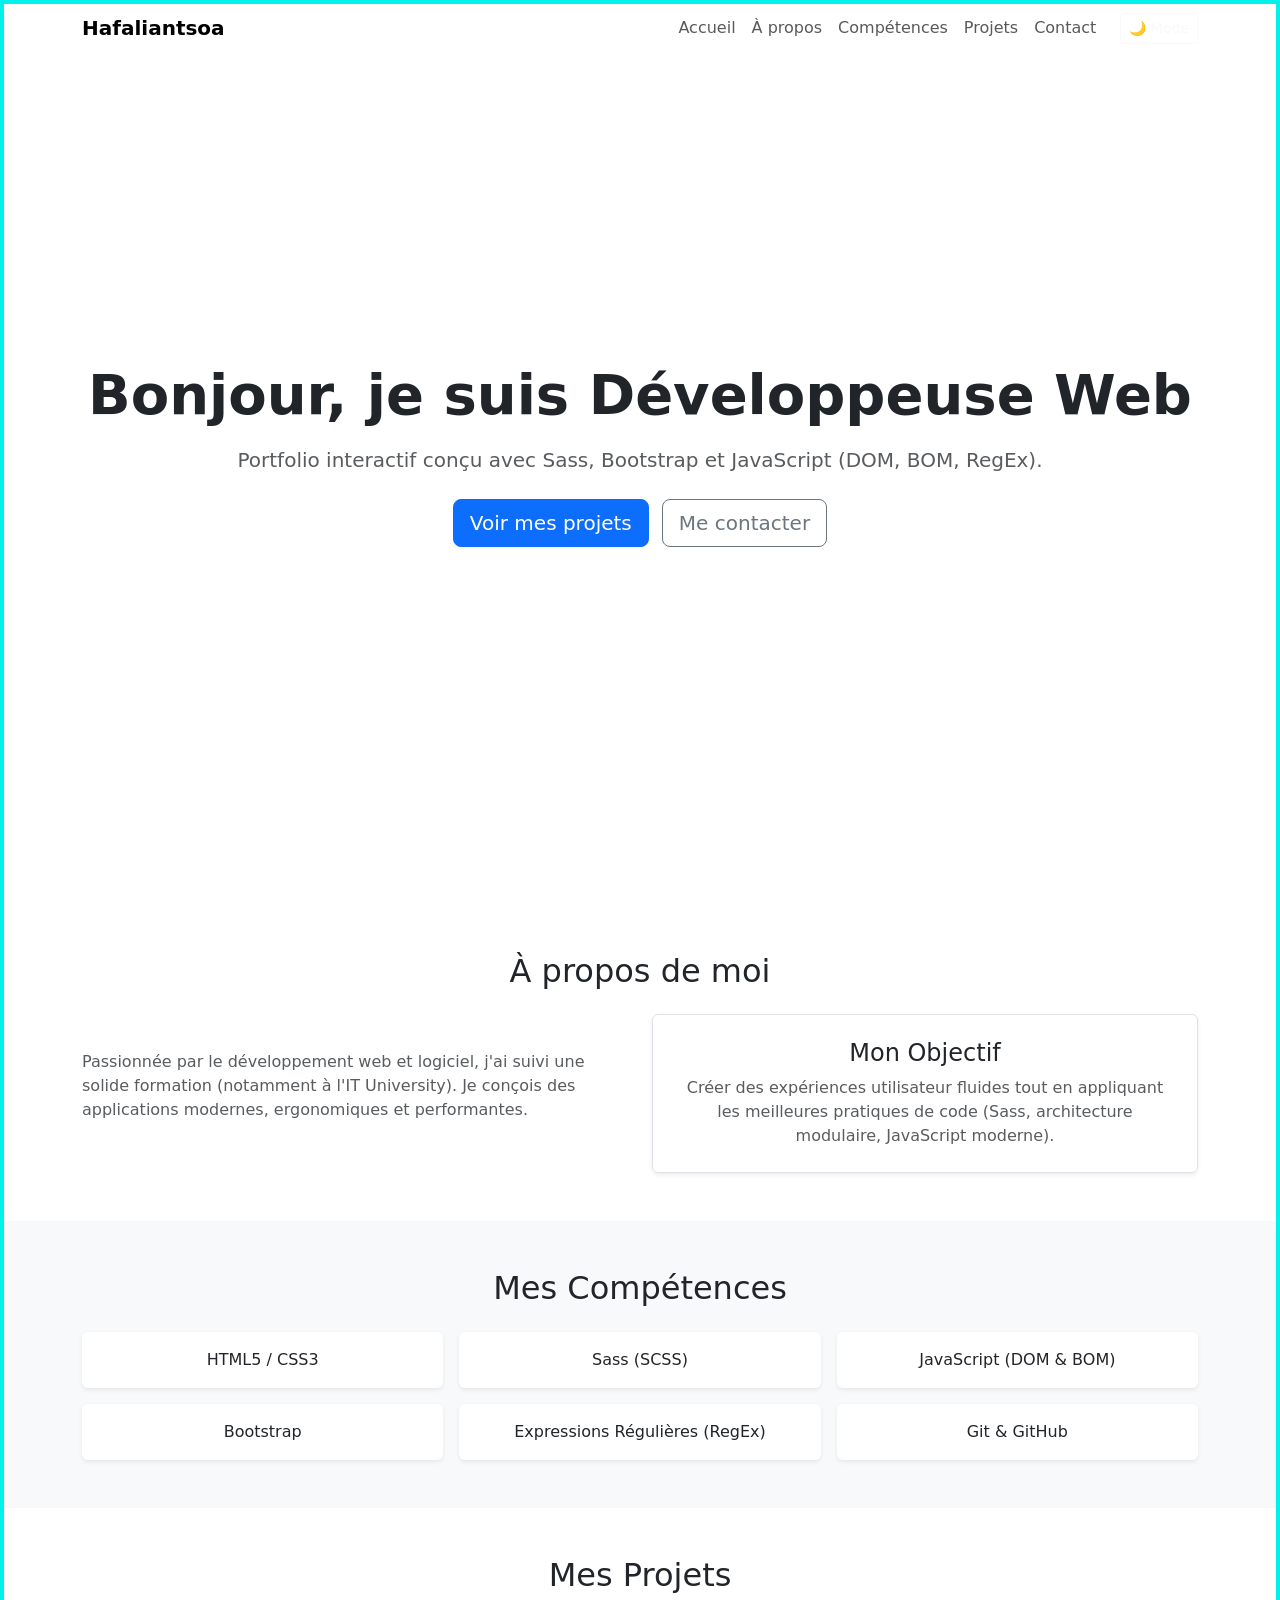
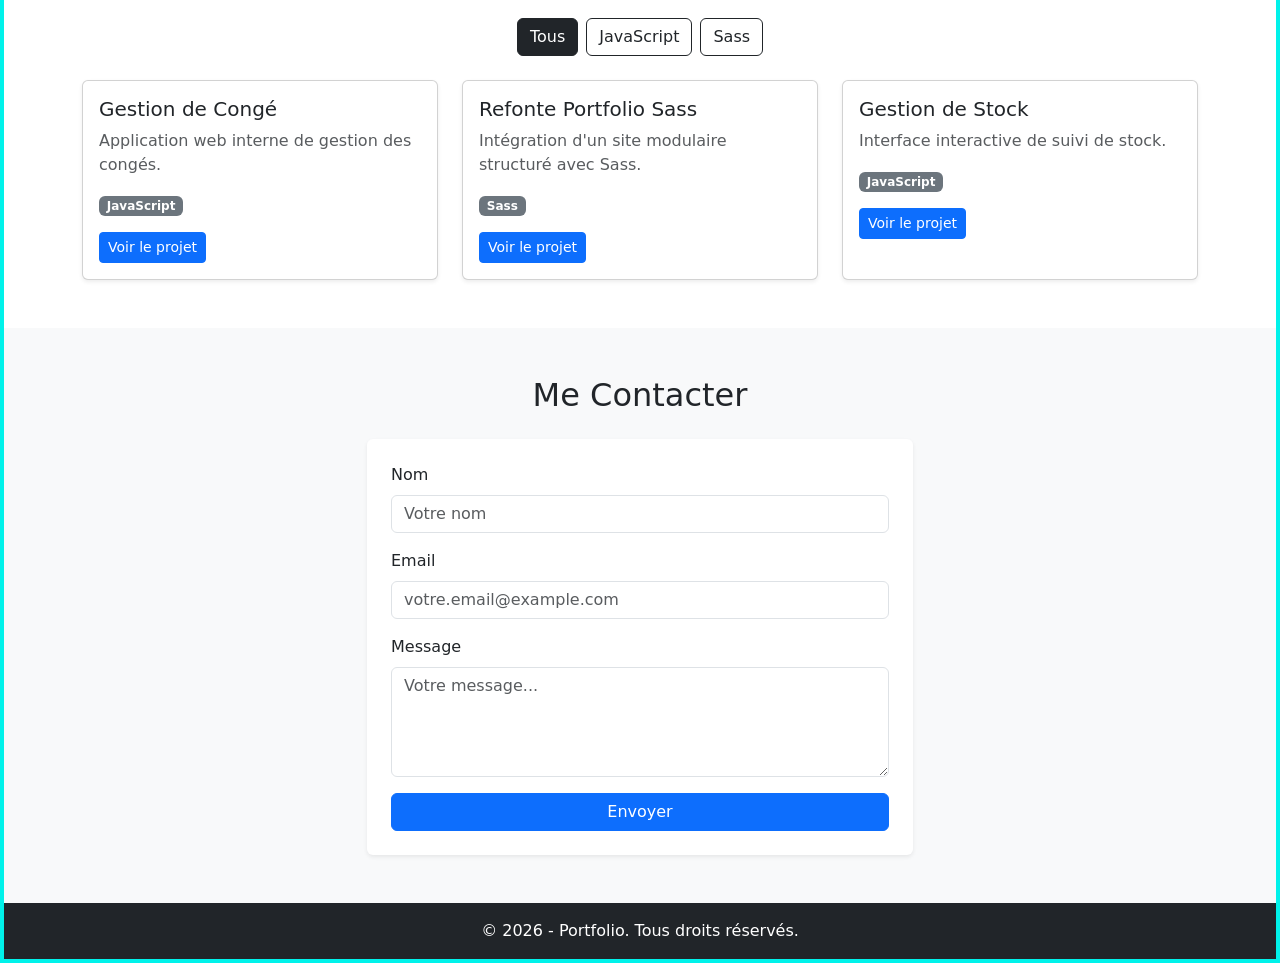
<file: index.html>
<!DOCTYPE html>
<html lang="fr">
<head>
    <meta charset="UTF-8">
    <meta name="viewport" content="width=device-width, initial-scale=1.0">
    <title>Shannya - Développeuse Web</title>
    <meta name="description" content="developper full stack">
    <meta name="google-site-verification" content="8M8b7Mked-pNPIW7DANCcaeRZhap3NHyqBjX1T-Oxwk" />
    <!-- Bootstrap CSS -->
    <link href="https://cdn.jsdelivr.net/npm/bootstrap@5.3.0/dist/css/bootstrap.min.css" rel="stylesheet">
    <!-- Ton CSS compilé via Sass -->
    <link rel="stylesheet" href="css/main.css">
</head>
<body>
    <!-- HEADER & NAVBAR -->
    <nav class="navbar navbar-expand-lg fixed-top">
        <div class="container">
            <a class="navbar-brand fw-bold" href="#">Hafaliantsoa</a>
            <button class="navbar-toggler" type="button" data-bs-toggle="collapse" data-bs-target="#navbarNav">
                <span class="navbar-toggler-icon"></span>
            </button>
            <div class="collapse navbar-collapse justify-content-end" id="navbarNav">
                <ul class="navbar-nav align-items-center">
                    <li class="nav-item"><a class="nav-link" href="#accueil">Accueil</a></li>
                    <li class="nav-item"><a class="nav-link" href="#apropos">À propos</a></li>
                    <li class="nav-item"><a class="nav-link" href="#competences">Compétences</a></li>
                    <li class="nav-item"><a class="nav-link" href="#projets">Projets</a></li>
                    <li class="nav-item"><a class="nav-link" href="#contact">Contact</a></li>
                    <!-- DOM : Bouton Dark Mode -->
                    <li class="nav-item ms-lg-3">
                        <button id="darkModeToggle" class="btn btn-outline-light btn-sm">🌙 Mode</button>
                    </li>
                </ul>
            </div>
        </div>
    </nav>

    <!-- ACCUEIL (HERO) -->
    <section id="accueil" class="vh-100 d-flex align-items-center text-center">
        <div class="container">
            <h1 class="display-4 fw-bold mb-3">Bonjour, je suis Développeuse Web</h1>
            <p class="lead mb-4 text-muted">Portfolio interactif conçu avec Sass, Bootstrap et JavaScript (DOM, BOM, RegEx).</p>
            <a href="#projets" class="btn btn-primary btn-lg me-2">Voir mes projets</a>
            <a href="#contact" class="btn btn-outline-secondary btn-lg">Me contacter</a>
        </div>
    </section>

    <!-- À PROPOS -->
    <section id="apropos" class="py-5">
        <div class="container">
            <h2 class="text-center mb-4">À propos de moi</h2>
            <div class="row align-items-center">
                <div class="col-md-6 mb-4 mb-md-0">
                    <p class="text-muted">Passionnée par le développement web et logiciel, j'ai suivi une solide formation (notamment à l'IT University). Je conçois des applications modernes, ergonomiques et performantes.</p>
                </div>
                <div class="col-md-6 text-center">
                    <div class="p-4 bg-card shadow-sm rounded border">
                        <h4>Mon Objectif</h4>
                        <p class="text-muted mb-0">Créer des expériences utilisateur fluides tout en appliquant les meilleures pratiques de code (Sass, architecture modulaire, JavaScript moderne).</p>
                    </div>
                </div>
            </div>
        </div>
    </section>

    <!-- COMPÉTENCES -->
    <section id="competences" class="py-5 bg-light">
        <div class="container">
            <h2 class="text-center mb-4">Mes Compétences</h2>
            <div class="row g-3 text-center">
                <div class="col-md-4 col-sm-6"><div class="p-3 bg-white shadow-sm rounded text-dark">HTML5 / CSS3</div></div>
                <div class="col-md-4 col-sm-6"><div class="p-3 bg-white shadow-sm rounded text-dark">Sass (SCSS)</div></div>
                <div class="col-md-4 col-sm-6"><div class="p-3 bg-white shadow-sm rounded text-dark">JavaScript (DOM & BOM)</div></div>
                <div class="col-md-4 col-sm-6"><div class="p-3 bg-white shadow-sm rounded text-dark">Bootstrap</div></div>
                <div class="col-md-4 col-sm-6"><div class="p-3 bg-white shadow-sm rounded text-dark">Expressions Régulières (RegEx)</div></div>
                <div class="col-md-4 col-sm-6"><div class="p-3 bg-white shadow-sm rounded text-dark">Git & GitHub</div></div>
            </div>
        </div>
    </section>

    <!-- PROJETS (Filtres DOM) -->
    <section id="projets" class="py-5">
        <div class="container">
            <h2 class="text-center mb-4">Mes Projets</h2>
            
            <div class="d-flex justify-content-center mb-4 gap-2">
                <button class="btn btn-outline-dark filter-btn active" data-filter="all">Tous</button>
                <button class="btn btn-outline-dark filter-btn" data-filter="js">JavaScript</button>
                <button class="btn btn-outline-dark filter-btn" data-filter="sass">Sass</button>
            </div>

            <div class="row g-4">
                <div class="col-md-4 project-card" data-category="js">
                    <div class="card h-100 shadow-sm">
                        <div class="card-body">
                            <h5 class="card-title">Gestion de Congé</h5>
                            <p class="card-text text-muted">Application web interne de gestion des congés.</p>
                            <span class="badge bg-secondary mb-3">JavaScript</span><br>
                            <a href="#" class="btn btn-sm btn-primary">Voir le projet</a>
                        </div>
                    </div>
                </div>
                <div class="col-md-4 project-card" data-category="sass">
                    <div class="card h-100 shadow-sm">
                        <div class="card-body">
                            <h5 class="card-title">Refonte Portfolio Sass</h5>
                            <p class="card-text text-muted">Intégration d'un site modulaire structuré avec Sass.</p>
                            <span class="badge bg-secondary mb-3">Sass</span><br>
                            <a href="#" class="btn btn-sm btn-primary">Voir le projet</a>
                        </div>
                    </div>
                </div>
                <div class="col-md-4 project-card" data-category="js">
                    <div class="card h-100 shadow-sm">
                        <div class="card-body">
                            <h5 class="card-title">Gestion de Stock</h5>
                            <p class="card-text text-muted">Interface interactive de suivi de stock.</p>
                            <span class="badge bg-secondary mb-3">JavaScript</span><br>
                            <a href="#" class="btn btn-sm btn-primary">Voir le projet</a>
                        </div>
                    </div>
                </div>
            </div>
        </div>
    </section>

    <!-- CONTACT & REGEX -->
    <section id="contact" class="py-5 bg-light">
        <div class="container">
            <h2 class="text-center mb-4 text-dark">Me Contacter</h2>
            <div class="row justify-content-center">
                <div class="col-md-6">
                    <form id="contactForm" class="p-4 bg-white shadow-sm rounded text-dark">
                        <div class="mb-3">
                            <label for="name" class="form-label">Nom</label>
                            <input type="text" class="form-control" id="name" placeholder="Votre nom">
                            <div class="invalid-feedback">Le nom doit contenir uniquement des lettres.</div>
                        </div>
                        <div class="mb-3">
                            <label for="email" class="form-label">Email</label>
                            <input type="text" class="form-control" id="email" placeholder="votre.email@example.com">
                            <div class="invalid-feedback">Veuillez entrer une adresse email valide.</div>
                        </div>
                        <div class="mb-3">
                            <label for="message" class="form-label">Message</label>
                            <textarea class="form-control" id="message" rows="4" placeholder="Votre message..."></textarea>
                            <div class="invalid-feedback">Le message ne peut pas être vide.</div>
                        </div>
                        <div id="formSuccess" class="alert alert-success d-none mb-3">Message envoyé avec succès !</div>
                        <button type="submit" class="btn btn-primary w-100">Envoyer</button>
                    </form>
                </div>
            </div>
        </div>
    </section>

    <!-- FOOTER & BOM (Bouton retour en haut) -->
    <footer class="bg-dark text-white text-center py-3 position-relative">
        <p class="mb-0">&copy; 2026 - Portfolio. Tous droits réservés.</p>
        <button id="scrollTopBtn" class="btn btn-primary btn-sm position-absolute end-0 bottom-50 translate-middle-y me-4 d-none">⬆</button>
    </footer>

    
    <!-- Ton JS -->
    <script src="js/main.js"></script>
</body>
</html>
</file>
<file: css/main.css>
body {
  border: 4px solid #00f2ea;
}
.cursor{
  border: 2px solid #00f2ea;
  box-shadow: .5px .5px 11px #00f2ea;
  width: 30px;
  height: 30px;
  border-radius: 50%;
}

/*# sourceMappingURL=main.css.map */
</file>
